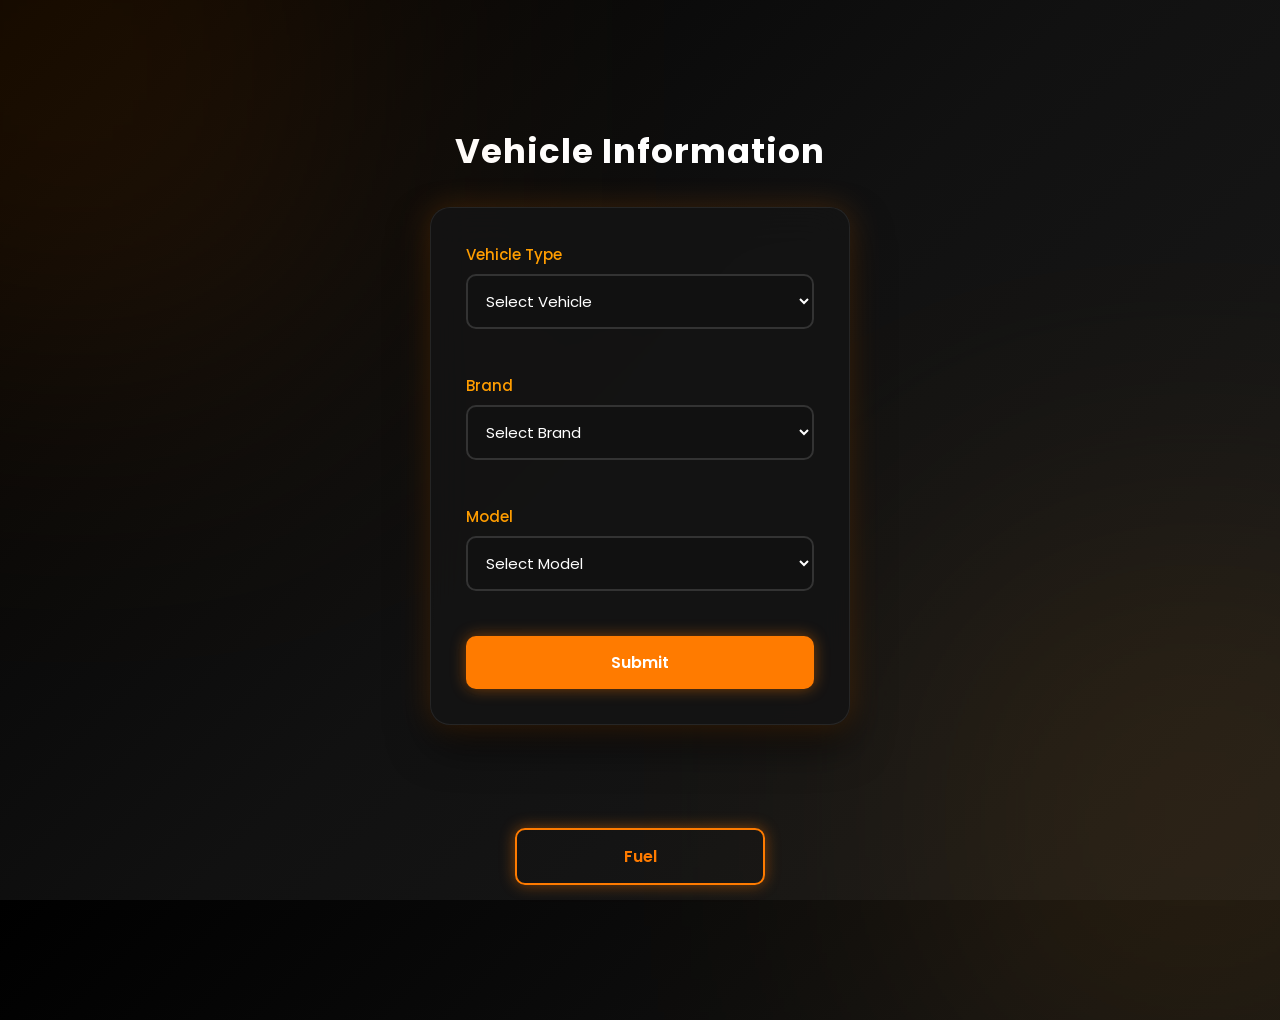
<file: templates/index.html>
<!DOCTYPE html>
<html lang="en">
<head>
    <meta charset="UTF-8">
    <meta name="viewport" content="width=device-width, initial-scale=1.0">
    <title>Vehicle Information</title>
     <link rel="stylesheet" href="/static/css/style.css" />
</head>
<body>

<h1>Vehicle Information</h1>

<form id="vehicleForm">

    <label>Vehicle Type</label>
    <select id="vehicleType">
        <option value="">Select Vehicle</option>
        <option value="Bike">Bike</option>
        <option value="Car">Car</option>
    </select>

    <br><br>

    <label>Brand</label>
    <select id="brand">
        <option value="">Select Brand</option>
        <option value="Honda">Honda</option>
        <option value="Hero">Hero</option>
        <option value="TVS">TVS</option>
    </select>

    <br><br>

    <label>Model</label>
    <select id="model">
        <option value="">Select Model</option>
    </select>

    <br><br>

    <button type="submit">Submit</button>

</form>



<div id="result"></div>

<br><br>

<div id="fuelbtn">
    <button onclick="window.location.href='/fuel'">Fuel</button>
</div>


<script src="/static/js/script.js"></script>

</body>
</html>
</file>
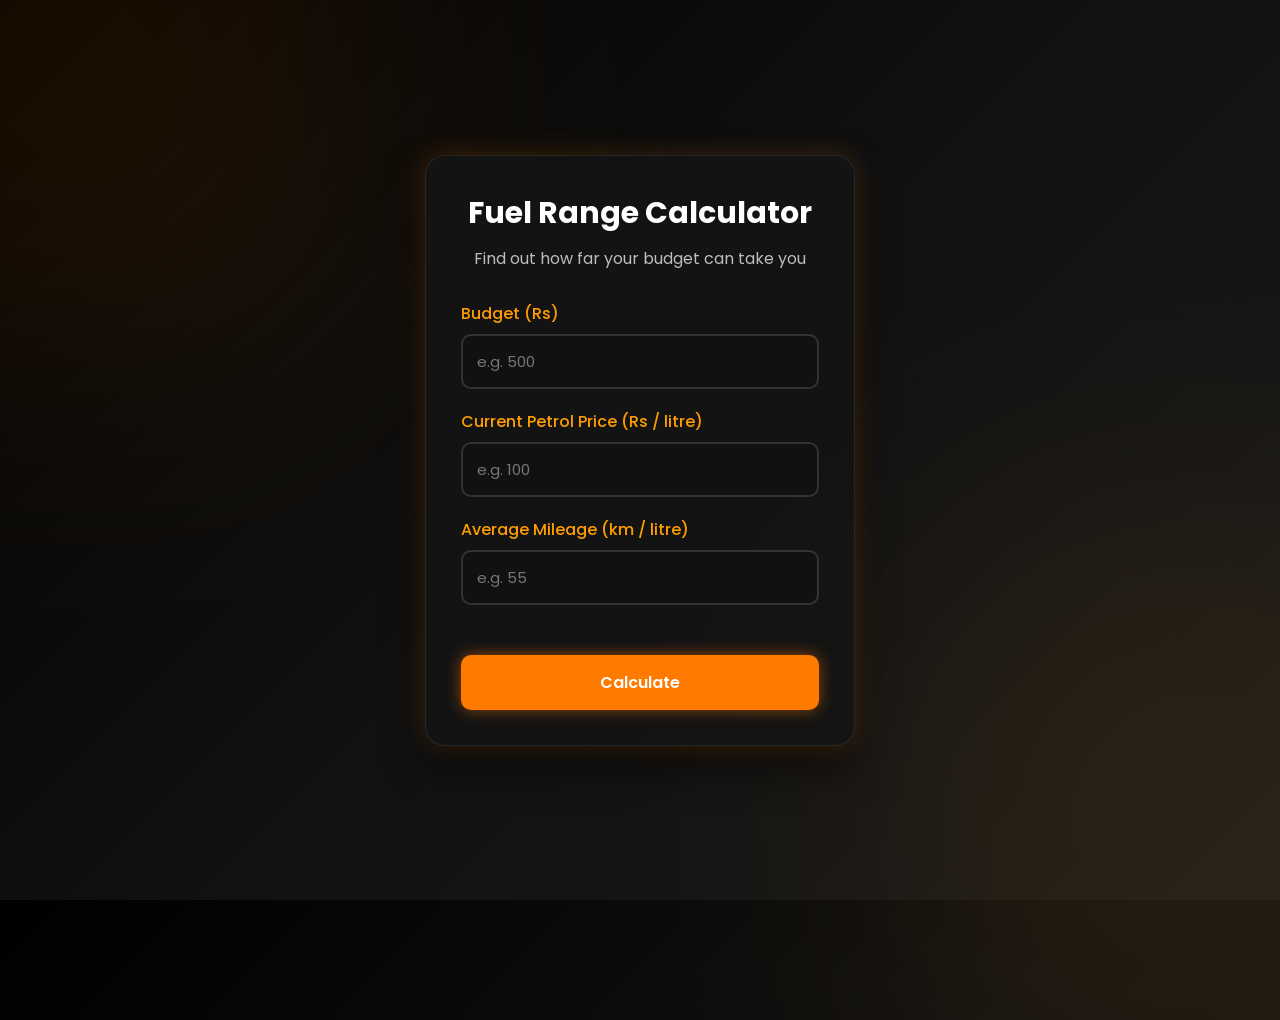
<file: templates/fuel.html>
<!DOCTYPE html>
<html lang="en">
<head>
  <meta charset="UTF-8" />
  <meta name="viewport" content="width=device-width, initial-scale=1.0" />
  <title>Fuel Range Calculator</title>
   <link rel="stylesheet" href="/static/css/fuel.css" />
</head>
<body>
  <main class="page">
    <div class="card">
      <div class="card-header">
        <h1 class="title">Fuel Range Calculator</h1>
        <p class="subtitle">Find out how far your budget can take you</p>
      </div>

      <form class="form" id="calcForm" novalidate>
        <div class="field">
          <label for="budget">Budget (Rs)</label>
          <input type="number" id="budget" min="0" step="any" placeholder="e.g. 500" />
        </div>

        <div class="field">
          <label for="price">Current Petrol Price (Rs / litre)</label>
          <input type="number" id="price" min="0" step="any" placeholder="e.g. 100" />
        </div>

        <div class="field">
          <label for="mileage">Average Mileage (km / litre)</label>
          <input type="number" id="mileage" min="0" step="any" placeholder="e.g. 55" />
        </div>

        <p class="message" id="message" role="alert"></p>

        <div class="actions">
          <button type="submit" class="btn btn-primary">Calculate</button>
        </div>
      </form>

      <div class="result" id="result" hidden>
        <div class="result-label">Your bike can run approximately</div>
        <div class="result-value" id="resultValue">0 km</div>
        <div class="result-detail" id="resultDetail"></div>
      </div>
    </div>
  </main>

  <script src="/static/js/fuel.js"></script>
</body>
</html>
</file>
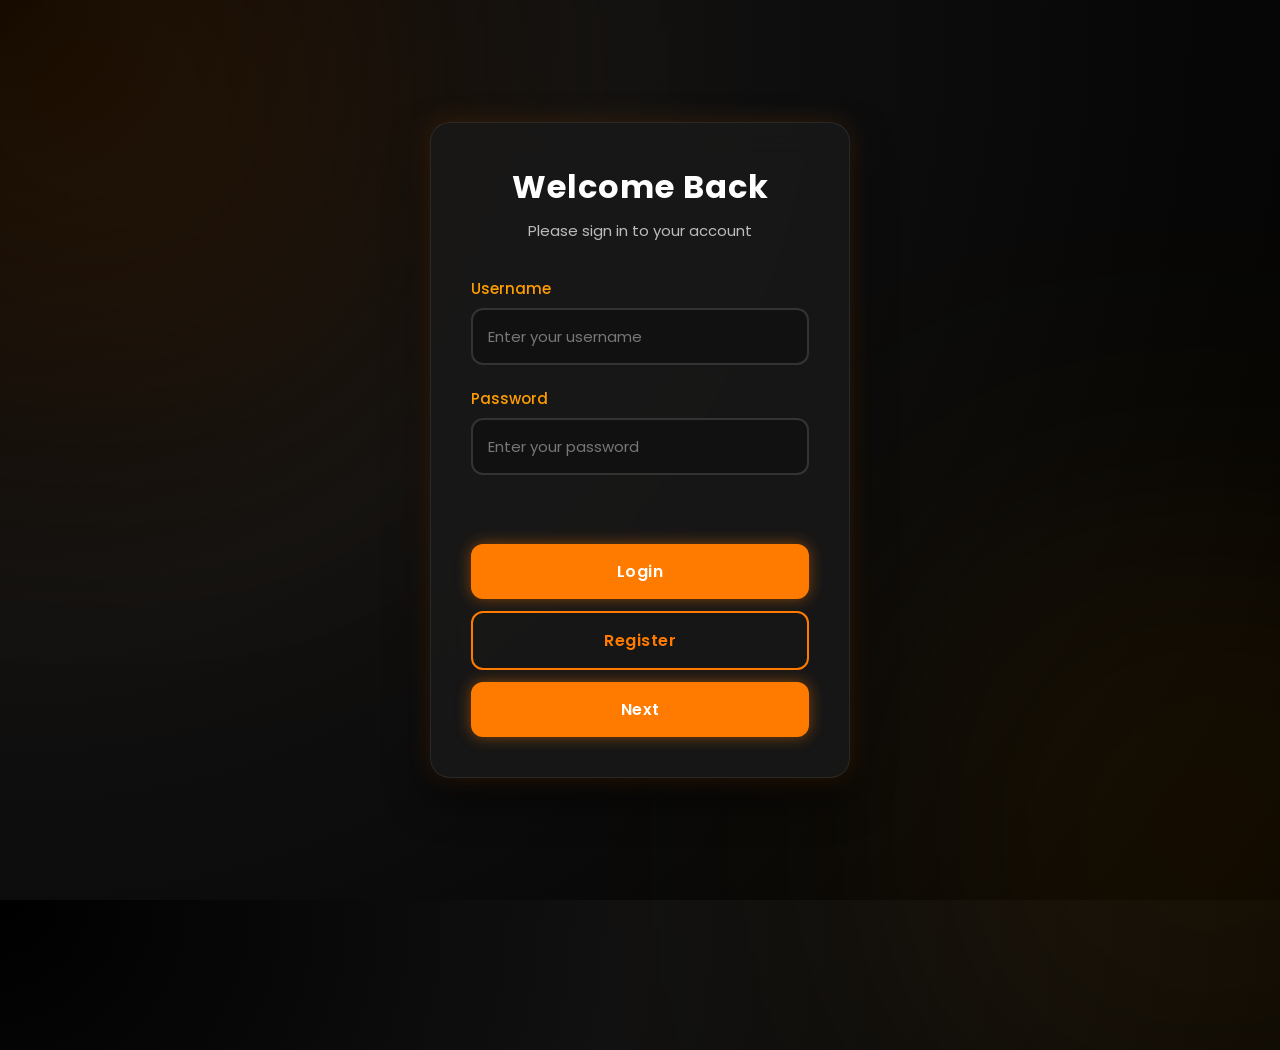
<file: templates/mod1.html>
<!DOCTYPE html>
<html lang="en">
<head>
  <meta charset="UTF-8" />
  <meta name="viewport" content="width=device-width, initial-scale=1.0" />
  <title>Login</title>
  <link rel="stylesheet" href="/static/css/mod1.css" />
</head>
<body>
  <main class="login-wrapper">
    <form class="login-card" id="loginForm" novalidate>
      <h1 class="title">Welcome Back</h1>
      <p class="subtitle">Please sign in to your account</p>

      <div class="field">
        <label for="username">Username</label>
        <input type="text" id="username" name="username" placeholder="Enter your username" autocomplete="username" />
      </div>

      <div class="field">
        <label for="password">Password</label>
        <input type="password" id="password" name="password" placeholder="Enter your password" autocomplete="current-password" />
      </div>

      <p class="message" id="message" role="alert"></p>

      <button type="submit" class="btn btn-primary">Login</button>
      <button type="button" class="btn btn-secondary" id="registerBtn">Register</button>
       <button type="button" class="btn btn-primary" onclick="window.location.href='/home'">
            Next
         </button>
    </form>
  </main>

  <script src="/static/js/mod1.js"></script>
</body>
</html>
</file>
<file: static/css/style.css>
@import url('https://fonts.googleapis.com/css2?family=Poppins:wght@300;400;500;600;700&display=swap');

*{
    margin:0;
    padding:0;
    box-sizing:border-box;
    font-family:'Poppins',sans-serif;
}

body{
    min-height:100vh;
    display:flex;
    flex-direction:column;
    justify-content:center;
    align-items:center;
    background:linear-gradient(135deg,#000,#111,#1a1a1a);
    overflow-y:auto;
    overflow-x: hidden;
    position:relative;
     padding:40px 0;
}

/* Orange Glow Background */
body::before{
    content:"";
    position:absolute;
    width:450px;
    height:450px;
    background:#ff7b00;
    filter:blur(170px);
    opacity:.18;
    top:-150px;
    left:-150px;
}

body::after{
    content:"";
    position:absolute;
    width:400px;
    height:400px;
    background:#ff9500;
    filter:blur(170px);
    opacity:.18;
    bottom:-120px;
    right:-120px;
}

#vehicleForm{
    width:420px;
    background:rgba(20,20,20,.88);
    backdrop-filter:blur(20px);
    border:1px solid rgba(255,255,255,.08);
    border-radius:20px;
    padding:35px;
    box-shadow:
        0 0 30px rgba(255,123,0,.2),
        0 20px 40px rgba(0,0,0,.6);
    position:relative;
    z-index:10;
    animation:popup .7s ease;
}

h1{
    position:static;
    margin-bottom:30px;
    color:white;
    font-size:34px;
    letter-spacing:1px;
}

label{
    display:block;
    color:#ff9d00;
    font-size:15px;
    margin-bottom:8px;
    font-weight:500;
}

select{
    width:100%;
    padding:14px;
    border-radius:10px;
    border:2px solid #333;
    background:#111;
    color:white;
    font-size:15px;
    outline:none;
    margin-bottom:20px;
    transition:.3s;
}

select:focus{
    border-color:#ff8c00;
    box-shadow:0 0 15px rgba(255,140,0,.6);
}

button{
    width:100%;
    padding:14px;
    border:none;
    border-radius:10px;
    background:#ff7b00;
    color:white;
    font-size:16px;
    font-weight:600;
    cursor:pointer;
    transition:.3s;
    box-shadow:0 0 15px rgba(255,123,0,.45);
}

button:hover{
    background:#ff9500;
    transform:translateY(-3px);
    box-shadow:
        0 0 20px rgba(255,123,0,.8),
        0 0 40px rgba(255,123,0,.6);
}
#result{
    display:none;               /* Hidden initially */
    width:500px;
    margin-top:25px;
    padding:20px;
    background:rgba(20,20,20,.9);
    border:2px solid #ff7b00;
    border-radius:15px;
    color:white;
    text-align:left;
    line-height:1.8;
    box-shadow:
        0 0 20px rgba(255,123,0,.5),
        0 0 40px rgba(255,123,0,.2);
    animation:fadeIn .5s ease;
}

#result h2{
    color:#ff9d00;
    margin-bottom:15px;
    text-align:center;
}

#result p{
    margin:8px 0;
    font-size:16px;
}

#result span{
    color:#ffb347;
    font-weight:bold;
}

@keyframes fadeIn{

    from{
        opacity:0;
        transform:translateY(20px);
    }

    to{
        opacity:1;
        transform:translateY(0);
    }

}

@keyframes popup{

    from{
        opacity:0;
        transform:translateY(40px) scale(.95);
    }

    to{
        opacity:1;
        transform:translateY(0) scale(1);
    }

}

@media(max-width:500px){

    h1{
        font-size:28px;
        top:30px;
    }

    #vehicleForm{
        width:90%;
        padding:25px;
    }

    #fuelbtn{
        width:90%;
    }

}



#fuelbtn{
    position:absolute;
    bottom:15px;
    width:250px;
}

#fuelbtn button{
    background:transparent;
    border:2px solid #ff7b00;
    color:#ff7b00;
}

#fuelbtn button:hover{
    background:#ff7b00;
    color:white;
}
/* Result Box */
</file>
<file: static/css/fuel.css>
@import url('https://fonts.googleapis.com/css2?family=Poppins:wght@300;400;500;600;700&display=swap');

*{
    margin:0;
    padding:0;
    box-sizing:border-box;
    font-family:'Poppins',sans-serif;
}

body{
    min-height:100vh;
    display:flex;
    justify-content:center;
    align-items:center;
    background:linear-gradient(135deg,#000,#111,#1a1a1a);
    position:relative;
    overflow-y:auto;
    overflow-x: hidden;
    padding:40px 0;
}

/* Background Glow */

body::before{
    content:"";
    position:absolute;
    width:450px;
    height:450px;
    background:#ff7b00;
    filter:blur(170px);
    opacity:.18;
    top:-150px;
    left:-150px;
}

body::after{
    content:"";
    position:absolute;
    width:400px;
    height:400px;
    background:#ff9500;
    filter:blur(170px);
    opacity:.18;
    bottom:-120px;
    right:-120px;
}

/* Card */

.card{
    width:430px;
    background:rgba(20,20,20,.9);
    backdrop-filter:blur(20px);
    border:1px solid rgba(255,255,255,.08);
    border-radius:20px;
    padding:35px;
    box-shadow:
        0 0 25px rgba(255,123,0,.2),
        0 20px 40px rgba(0,0,0,.6);
    animation:popup .7s ease;
    position:relative;
    z-index:10;
}

/* Heading */

.title{
    color:white;
    text-align:center;
    font-size:30px;
    margin-bottom:10px;
}

.subtitle{
    text-align:center;
    color:#bdbdbd;
    margin-bottom:30px;
}

/* Form */

.field{
    display:flex;
    flex-direction:column;
    margin-bottom:20px;
}

.field label{
    color:#ff9d00;
    margin-bottom:8px;
    font-weight:500;
}

.field input{
    padding:14px;
    border-radius:10px;
    border:2px solid #333;
    background:#111;
    color:white;
    outline:none;
    font-size:15px;
    transition:.3s;
}

.field input::placeholder{
    color:#777;
}

.field input:focus{
    border-color:#ff8c00;
    box-shadow:0 0 15px rgba(255,140,0,.6);
}

/* Message */

.message{
    color:#ff5555;
    text-align:center;
    min-height:20px;
    margin-bottom:10px;
}

/* Button */

.btn{
    width:100%;
    padding:15px;
    border:none;
    border-radius:10px;
    background:#ff7b00;
    color:white;
    font-size:16px;
    font-weight:600;
    cursor:pointer;
    transition:.3s;
    box-shadow:0 0 15px rgba(255,123,0,.5);
}

.btn:hover{
    background:#ff9500;
    transform:translateY(-3px);
    box-shadow:
        0 0 20px rgba(255,123,0,.8),
        0 0 40px rgba(255,123,0,.6);
}

/* Result Card */

.result{
    margin-top:25px;
    padding:20px;
    background:#111;
    border:2px solid #ff7b00;
    border-radius:15px;
    text-align:center;
    color:white;
    box-shadow:
        0 0 20px rgba(255,123,0,.5),
        0 0 40px rgba(255,123,0,.25);
    animation:fadeIn .5s ease;
}

.result-label{
    color:#ff9d00;
    font-size:18px;
    margin-bottom:12px;
}

.result-value{
    font-size:42px;
    font-weight:bold;
    color:white;
    text-shadow:0 0 15px rgba(255,123,0,.8);
    margin-bottom:10px;
}

.result-detail{
    color:#cfcfcf;
    font-size:15px;
}

/* Animations */

@keyframes popup{

    from{
        opacity:0;
        transform:translateY(40px) scale(.95);
    }

    to{
        opacity:1;
        transform:translateY(0) scale(1);
    }

}

@keyframes fadeIn{

    from{
        opacity:0;
        transform:translateY(20px);
    }

    to{
        opacity:1;
        transform:translateY(0);
    }

}

/* Mobile */

@media(max-width:500px){

    .card{
        width:90%;
        padding:25px;
    }

    .title{
        font-size:26px;
    }

}
</file>
<file: static/css/mod1.css>
/* Google Font */
@import url('https://fonts.googleapis.com/css2?family=Poppins:wght@300;400;500;600;700&display=swap');

*{
    margin:0;
    padding:0;
    box-sizing:border-box;
    font-family:'Poppins',sans-serif;
}

body{
    min-height:100vh;
    display:flex;
    justify-content:center;
    align-items:center;
    background:
        radial-gradient(circle at top left,#000000 0%,#111 40%,#000 100%);
    overflow:hidden;
}

/* Animated Background */
body::before{
    content:"";
    position:absolute;
    width:500px;
    height:500px;
    background:#ff7b00;
    filter:blur(180px);
    opacity:.18;
    top:-150px;
    left:-150px;
}

body::after{
    content:"";
    position:absolute;
    width:450px;
    height:450px;
    background:#ff9900;
    filter:blur(180px);
    opacity:.15;
    bottom:-150px;
    right:-150px;
}

.login-wrapper{
    width:100%;
    display:flex;
    justify-content:center;
    align-items:center;
    padding:20px;
    position:relative;
    z-index:1;
}

.login-card{
    width:420px;
    background:rgba(25,25,25,.85);
    backdrop-filter:blur(18px);
    border:1px solid rgba(255,255,255,.08);
    border-radius:20px;
    padding:40px;
    box-shadow:
        0 0 25px rgba(255,123,0,.15),
        0 20px 40px rgba(0,0,0,.6);
}

.title{
    text-align:center;
    color:white;
    font-size:32px;
    margin-bottom:8px;
    letter-spacing:1px;
}

.subtitle{
    text-align:center;
    color:#bdbdbd;
    margin-bottom:35px;
    font-size:15px;
}

.field{
    display:flex;
    flex-direction:column;
    margin-bottom:22px;
}

.field label{
    color:#ff9d00;
    margin-bottom:8px;
    font-size:15px;
    font-weight:500;
}

.field input{
    padding:15px;
    border-radius:12px;
    border:2px solid #333;
    background:#111;
    color:white;
    font-size:15px;
    transition:.3s;
    outline:none;
}

.field input::placeholder{
    color:#777;
}

.field input:focus{
    border-color:#ff8c00;
    box-shadow:0 0 12px rgba(255,140,0,.6);
}

.message{
    color:#ff5252;
    text-align:center;
    min-height:20px;
    margin-bottom:15px;
    font-size:14px;
}

/* Buttons */

.btn{
    width:100%;
    padding:15px;
    border:none;
    border-radius:12px;
    font-size:16px;
    font-weight:600;
    cursor:pointer;
    margin-top:12px;
    transition:.35s;
    letter-spacing:.5px;
}

/* Login + Next Button */

.btn-primary{
    background:#ff7b00;
    color:white;
    box-shadow:0 0 15px rgba(255,123,0,.45);
}

.btn-primary:hover{
    background:#ff9500;
    transform:translateY(-3px);
    box-shadow:
        0 0 20px rgba(255,123,0,.8),
        0 0 45px rgba(255,123,0,.6);
}

/* Register Button */

.btn-secondary{
    background:transparent;
    border:2px solid #ff7b00;
    color:#ff7b00;
}

.btn-secondary:hover{
    background:#ff7b00;
    color:white;
    box-shadow:
        0 0 18px rgba(255,123,0,.7),
        0 0 35px rgba(255,123,0,.5);
    transform:translateY(-3px);
}

/* Smooth animation */

.login-card{
    animation:popup .8s ease;
}

@keyframes popup{
    from{
        opacity:0;
        transform:translateY(40px) scale(.95);
    }
    to{
        opacity:1;
        transform:translateY(0) scale(1);
    }
}

/* Mobile */

@media(max-width:500px){

.login-card{
    width:100%;
    padding:30px;
}

.title{
    font-size:28px;
}

.subtitle{
    font-size:14px;
}

}
</file>
